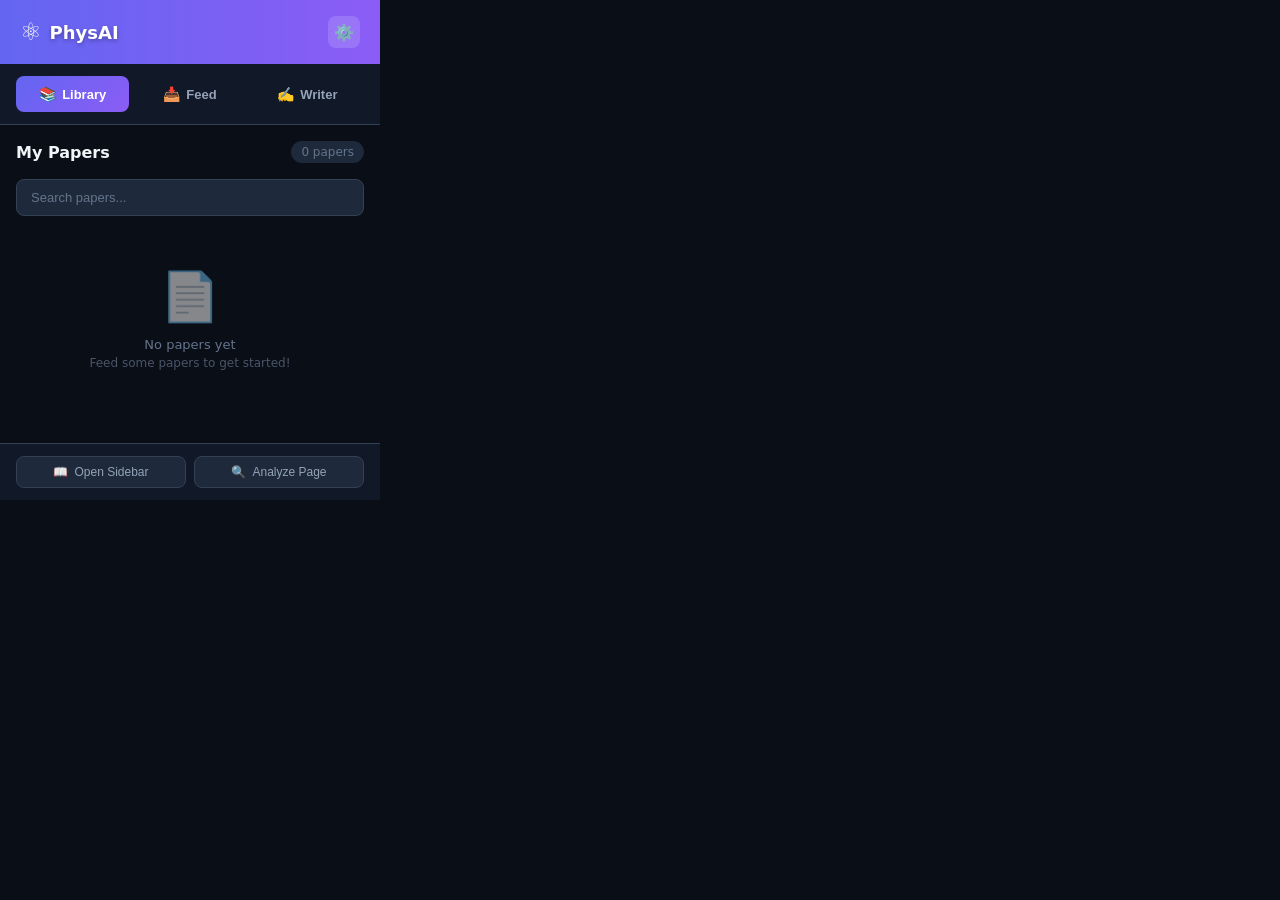
<file: PhysAI-Paper-Assistant/popup/index.html>
<!DOCTYPE html>
<html lang="en">
<head>
  <meta charset="UTF-8">
  <meta name="viewport" content="width=device-width, initial-scale=1.0">
  <title>PhysAI Paper Assistant</title>
  <link rel="stylesheet" href="styles.css">
</head>
<body>
  <div class="popup-container">
    <!-- Header -->
    <div class="popup-header">
      <div class="logo">
        <span class="logo-icon">⚛️</span>
        <span class="logo-text">PhysAI</span>
      </div>
      <button class="settings-btn" id="openSettings" title="Settings">⚙️</button>
    </div>

    <!-- Main Navigation -->
    <div class="nav-tabs">
      <button class="nav-tab active" data-panel="library">
        <span class="tab-icon">📚</span>
        <span>Library</span>
      </button>
      <button class="nav-tab" data-panel="feed">
        <span class="tab-icon">📥</span>
        <span>Feed</span>
      </button>
      <button class="nav-tab" data-panel="writer">
        <span class="tab-icon">✍️</span>
        <span>Writer</span>
      </button>
    </div>

    <!-- Library Panel -->
    <div class="panel active" id="library-panel">
      <div class="panel-header">
        <h2>My Papers</h2>
        <span class="paper-count" id="paperCount">0 papers</span>
      </div>
      <div class="search-box">
        <input type="text" id="searchPapers" placeholder="Search papers...">
      </div>
      <div class="papers-list" id="papersList">
        <div class="empty-state">
          <span class="empty-icon">📄</span>
          <p>No papers yet</p>
          <p class="hint">Feed some papers to get started!</p>
        </div>
      </div>
    </div>

    <!-- Feed Panel -->
    <div class="panel" id="feed-panel">
      <div class="panel-header">
        <h2>Feed Paper</h2>
      </div>
      <div class="drop-zone" id="dropZone">
        <div class="drop-icon">📄</div>
        <p>Drag & Drop PDF</p>
        <p class="hint">or click to select</p>
        <input type="file" id="fileInput" accept=".pdf" hidden>
      </div>
      <div class="feed-progress hidden" id="feedProgress">
        <div class="progress-bar">
          <div class="progress-fill" id="progressFill"></div>
        </div>
        <p class="progress-text" id="progressText">Processing...</p>
      </div>
      <div class="feed-status" id="feedStatus"></div>
    </div>

    <!-- Writer Panel -->
    <div class="panel" id="writer-panel">
      <div class="panel-header">
        <h2>AI Writer</h2>
      </div>
      <div class="writer-input">
        <textarea id="writerText" placeholder="Enter your paper topic, abstract, or draft..."></textarea>
      </div>
      <div class="writer-options">
        <label class="checkbox-label">
          <input type="checkbox" id="useReferences">
          <span>Use library papers as references</span>
        </label>
      </div>
      <div class="writer-actions">
        <button class="btn primary" id="generateLatex">
          <span>📝</span> Generate LaTeX
        </button>
        <button class="btn secondary" id="generateFigure">
          <span>📊</span> Generate Figure
        </button>
      </div>
      <div class="writer-output hidden" id="writerOutput">
        <div class="output-header">
          <h3>Output</h3>
          <div class="output-actions">
            <button class="icon-btn" id="copyOutput" title="Copy">📋</button>
            <button class="icon-btn" id="downloadOutput" title="Download">⬇️</button>
          </div>
        </div>
        <pre id="outputContent"></pre>
      </div>
    </div>

    <!-- Footer -->
    <div class="popup-footer">
      <button class="footer-btn" id="openSidebar">
        <span>📖</span> Open Sidebar
      </button>
      <button class="footer-btn" id="openOnPaper">
        <span>🔍</span> Analyze Page
      </button>
    </div>
  </div>

  <script src="popup.js"></script>
</body>
</html>
</file>
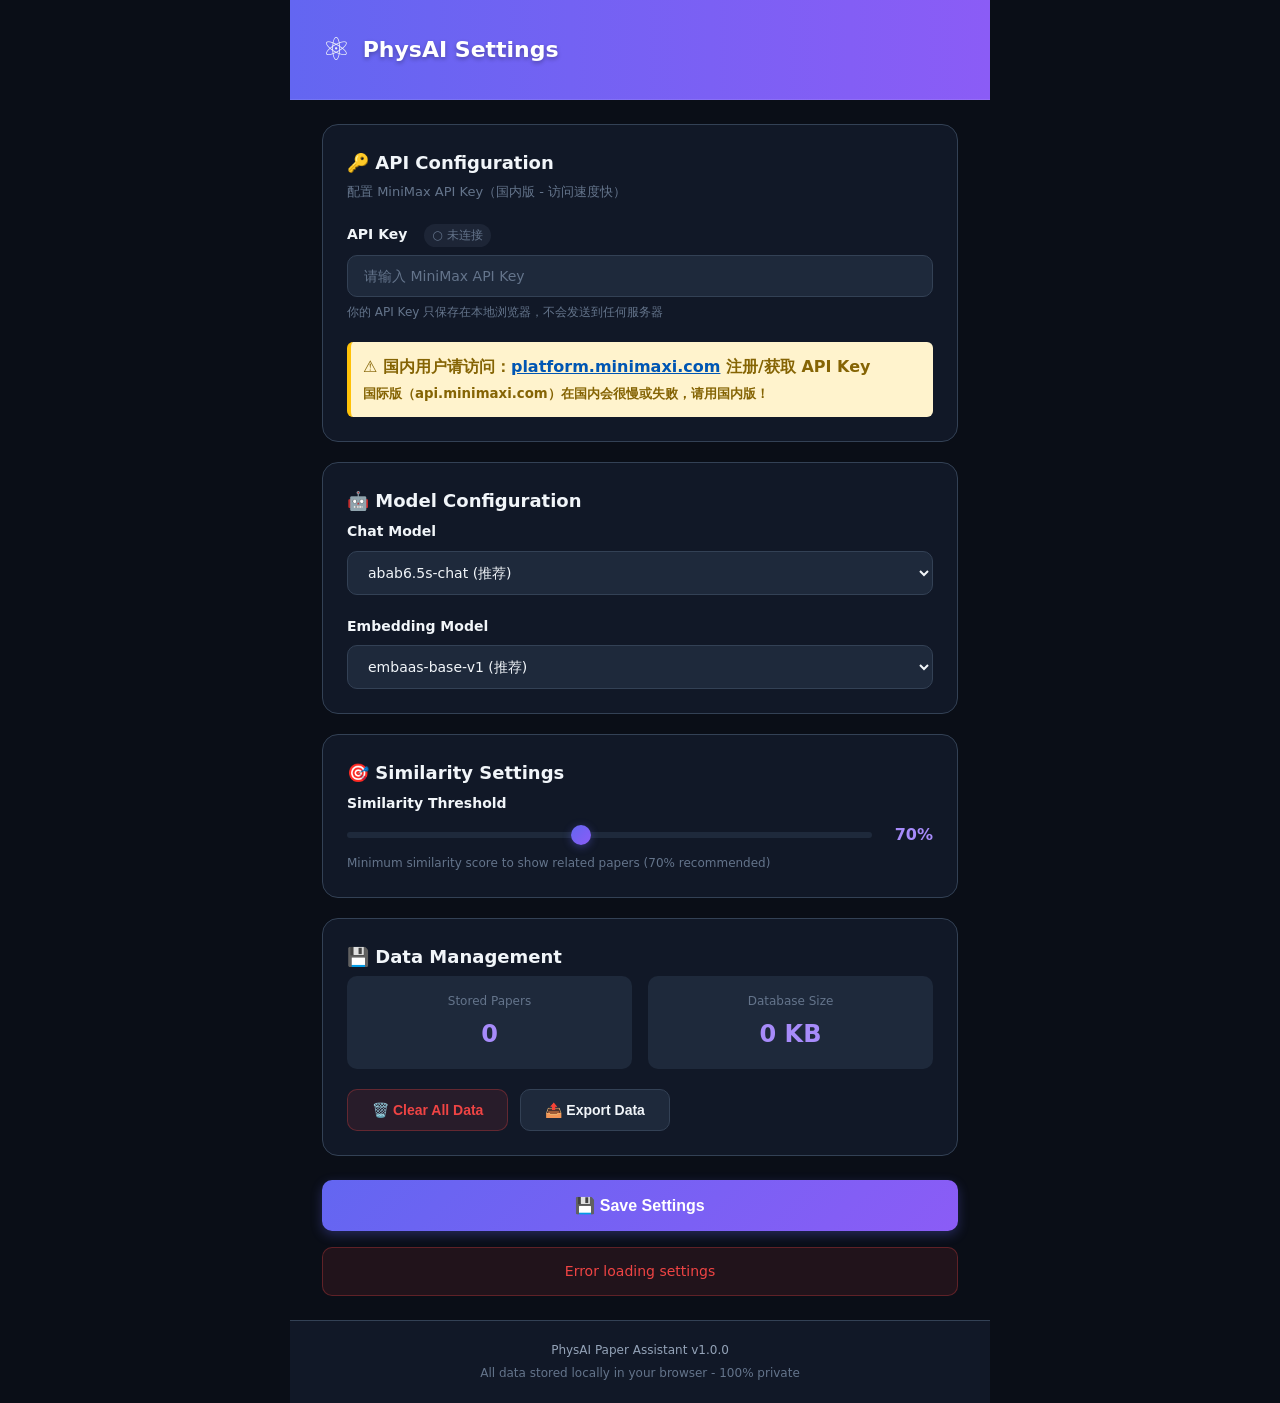
<file: PhysAI-Paper-Assistant/settings/index.html>
<!DOCTYPE html>
<html lang="en">
<head>
  <meta charset="UTF-8">
  <meta name="viewport" content="width=device-width, initial-scale=1.0">
  <title>PhysAI Paper Assistant - Settings</title>
  <link rel="stylesheet" href="styles.css">
</head>
<body>
  <div class="settings-container">
    <!-- Header -->
    <div class="settings-header">
      <div class="logo">
        <span class="logo-icon">⚛️</span>
        <span class="logo-text">PhysAI Settings</span>
      </div>
    </div>

    <!-- Main Content -->
    <div class="settings-content">
      <!-- API Configuration -->
      <section class="settings-section">
        <h2>🔑 API Configuration</h2>
        <p class="section-desc">配置 MiniMax API Key（国内版 - 访问速度快）</p>
        
        <div class="form-group">
          <label for="apiKey">
            API Key 
            <span id="connectionStatus" class="connection-status disconnected">○ 未连接</span>
          </label>
          <input type="password" id="apiKey" placeholder="请输入 MiniMax API Key">
          <span class="hint">你的 API Key 只保存在本地浏览器，不会发送到任何服务器</span>
        </div>

        <!-- 国内版提示 -->
        <div class="form-group" style="margin-top: 16px; padding: 12px; background: #fff3cd; border-radius: 6px; border-left: 4px solid #ffc107;">
          <p style="margin: 0; color: #856404; font-weight: bold;">
            ⚠️ 国内用户请访问：<a href="https://platform.minimaxi.com" target="_blank" style="color: #0056b3;">platform.minimaxi.com</a> 注册/获取 API Key<br>
            <small>国际版（api.minimaxi.com）在国内会很慢或失败，请用国内版！</small>
          </p>
        </div>
      </section>

      <!-- Model Configuration -->
      <section class="settings-section">
        <h2>🤖 Model Configuration</h2>
        
        <div class="form-group">
          <label for="chatModel">Chat Model</label>
          <select id="chatModel">
            <option value="abab6.5s-chat">abab6.5s-chat (推荐)</option>
            <option value="abab6.5g-chat">abab6.5g-chat</option>
          </select>
        </div>

        <div class="form-group">
          <label for="embeddingModel">Embedding Model</label>
          <select id="embeddingModel">
            <option value="embaas-base-v1" selected>embaas-base-v1 (推荐)</option>
            <option value="embaas-large-v1">embaas-large-v1</option>
          </select>
        </div>
      </section>

      <!-- Similarity Settings -->
      <section class="settings-section">
        <h2>🎯 Similarity Settings</h2>
        
        <div class="form-group">
          <label for="similarityThreshold">Similarity Threshold</label>
          <div class="slider-group">
            <input type="range" id="similarityThreshold" min="50" max="95" value="70">
            <span id="thresholdValue">70%</span>
          </div>
          <span class="hint">Minimum similarity score to show related papers (70% recommended)</span>
        </div>
      </section>

      <!-- Data Management -->
      <section class="settings-section">
        <h2>💾 Data Management</h2>
        
        <div class="data-stats">
          <div class="stat-item">
            <span class="stat-label">Stored Papers</span>
            <span class="stat-value" id="paperCount">0</span>
          </div>
          <div class="stat-item">
            <span class="stat-label">Database Size</span>
            <span class="stat-value" id="dbSize">0 KB</span>
          </div>
        </div>

        <div class="button-group">
          <button class="btn danger" id="clearData">
            🗑️ Clear All Data
          </button>
          <button class="btn secondary" id="exportData">
            📤 Export Data
          </button>
        </div>
      </section>

      <!-- Save Button -->
      <div class="settings-actions">
        <button class="btn primary" id="saveSettings">
          💾 Save Settings
        </button>
      </div>

      <!-- Status Message -->
      <div class="status-message" id="statusMessage"></div>
    </div>

    <!-- Footer -->
    <div class="settings-footer">
      <p>PhysAI Paper Assistant v1.0.0</p>
      <p>All data stored locally in your browser - 100% private</p>
    </div>
  </div>

  <script src="settings.js"></script>
</body>
</html>
</file>
<file: PhysAI-Paper-Assistant/popup/styles.css>
/**
 * PhysAI Paper Assistant - Popup Styles
 * Dark physics theme with deep blue and purple
 */

* {
  margin: 0;
  padding: 0;
  box-sizing: border-box;
}

:root {
  --bg-primary: #0a0e17;
  --bg-secondary: #111827;
  --bg-tertiary: #1e293b;
  --accent-primary: #6366f1;
  --accent-secondary: #8b5cf6;
  --accent-glow: #a78bfa;
  --text-primary: #f1f5f9;
  --text-secondary: #94a3b8;
  --text-muted: #64748b;
  --border: #334155;
  --success: #10b981;
  --error: #ef4444;
  --warning: #f59e0b;
}

body {
  font-family: 'Segoe UI', system-ui, -apple-system, sans-serif;
  background: var(--bg-primary);
  color: var(--text-primary);
  width: 380px;
  min-height: 500px;
}

.popup-container {
  display: flex;
  flex-direction: column;
  min-height: 500px;
}

/* Header */
.popup-header {
  display: flex;
  justify-content: space-between;
  align-items: center;
  padding: 16px 20px;
  background: linear-gradient(90deg, var(--accent-primary) 0%, var(--accent-secondary) 100%);
}

.logo {
  display: flex;
  align-items: center;
  gap: 8px;
}

.logo-icon {
  font-size: 24px;
}

.logo-text {
  font-size: 18px;
  font-weight: 700;
  color: white;
  text-shadow: 0 2px 4px rgba(0, 0, 0, 0.3);
}

.settings-btn {
  background: rgba(255, 255, 255, 0.15);
  border: none;
  color: white;
  width: 32px;
  height: 32px;
  border-radius: 8px;
  font-size: 16px;
  cursor: pointer;
  transition: all 0.2s;
}

.settings-btn:hover {
  background: rgba(255, 255, 255, 0.25);
}

/* Navigation Tabs */
.nav-tabs {
  display: flex;
  gap: 4px;
  padding: 12px 16px;
  background: var(--bg-secondary);
  border-bottom: 1px solid var(--border);
}

.nav-tab {
  flex: 1;
  display: flex;
  align-items: center;
  justify-content: center;
  gap: 6px;
  padding: 10px 12px;
  background: transparent;
  border: none;
  color: var(--text-secondary);
  font-size: 13px;
  font-weight: 600;
  cursor: pointer;
  border-radius: 8px;
  transition: all 0.2s;
}

.nav-tab:hover {
  color: var(--text-primary);
  background: rgba(99, 102, 241, 0.1);
}

.nav-tab.active {
  background: linear-gradient(135deg, var(--accent-primary) 0%, var(--accent-secondary) 100%);
  color: white;
}

.tab-icon {
  font-size: 14px;
}

/* Panels */
.panel {
  display: none;
  flex-direction: column;
  flex: 1;
  padding: 16px;
}

.panel.active {
  display: flex;
}

.panel-header {
  display: flex;
  justify-content: space-between;
  align-items: center;
  margin-bottom: 16px;
}

.panel-header h2 {
  font-size: 16px;
  font-weight: 600;
  color: var(--text-primary);
}

.paper-count {
  font-size: 12px;
  color: var(--text-muted);
  background: var(--bg-tertiary);
  padding: 4px 10px;
  border-radius: 12px;
}

/* Search Box */
.search-box {
  margin-bottom: 12px;
}

.search-box input {
  width: 100%;
  padding: 10px 14px;
  background: var(--bg-tertiary);
  border: 1px solid var(--border);
  border-radius: 8px;
  color: var(--text-primary);
  font-size: 13px;
  transition: border-color 0.2s;
}

.search-box input:focus {
  outline: none;
  border-color: var(--accent-primary);
}

.search-box input::placeholder {
  color: var(--text-muted);
}

/* Papers List */
.papers-list {
  flex: 1;
  overflow-y: auto;
  max-height: 340px;
}

.paper-item {
  background: var(--bg-tertiary);
  border: 1px solid var(--border);
  border-radius: 10px;
  padding: 12px;
  margin-bottom: 8px;
  cursor: pointer;
  transition: all 0.2s;
}

.paper-item:hover {
  border-color: var(--accent-primary);
  transform: translateY(-1px);
}

.paper-item-title {
  font-size: 13px;
  font-weight: 600;
  color: var(--text-primary);
  margin-bottom: 4px;
  line-height: 1.3;
}

.paper-item-authors {
  font-size: 11px;
  color: var(--text-secondary);
  margin-bottom: 8px;
}

.paper-item-actions {
  display: flex;
  gap: 6px;
}

.paper-item-actions button,
.paper-item-actions a {
  padding: 4px 8px;
  font-size: 11px;
}

/* Empty State */
.empty-state {
  text-align: center;
  padding: 40px 20px;
  color: var(--text-muted);
}

.empty-icon {
  font-size: 48px;
  display: block;
  margin-bottom: 12px;
  opacity: 0.5;
}

.empty-state p {
  font-size: 13px;
  margin-bottom: 4px;
}

.empty-state .hint {
  font-size: 12px;
  opacity: 0.7;
}

/* Drop Zone */
.drop-zone {
  border: 2px dashed var(--border);
  border-radius: 12px;
  padding: 40px 20px;
  text-align: center;
  cursor: pointer;
  transition: all 0.3s;
  background: var(--bg-tertiary);
}

.drop-zone:hover,
.drop-zone.dragover {
  border-color: var(--accent-primary);
  background: rgba(99, 102, 241, 0.1);
}

.drop-icon {
  font-size: 40px;
  margin-bottom: 8px;
}

.drop-zone p {
  color: var(--text-primary);
  font-size: 14px;
}

.drop-zone .hint {
  color: var(--text-muted);
  font-size: 12px;
  margin-top: 4px;
}

/* Progress Bar */
.feed-progress {
  margin-top: 16px;
  padding: 16px;
  background: var(--bg-tertiary);
  border-radius: 10px;
}

.progress-bar {
  height: 6px;
  background: var(--bg-primary);
  border-radius: 3px;
  overflow: hidden;
}

.progress-fill {
  height: 100%;
  background: linear-gradient(90deg, var(--accent-primary) 0%, var(--accent-secondary) 100%);
  border-radius: 3px;
  transition: width 0.3s ease;
  width: 0%;
}

.progress-text {
  color: var(--text-secondary);
  font-size: 12px;
  margin-top: 8px;
  text-align: center;
}

/* Status */
.feed-status {
  margin-top: 12px;
}

.feed-status .success {
  color: var(--success);
  font-size: 13px;
  padding: 10px;
  background: rgba(16, 185, 129, 0.1);
  border-radius: 8px;
}

.feed-status .error {
  color: var(--error);
  font-size: 13px;
  padding: 10px;
  background: rgba(239, 68, 68, 0.1);
  border-radius: 8px;
}

/* Writer */
.writer-input {
  margin-bottom: 12px;
}

.writer-input textarea {
  width: 100%;
  min-height: 120px;
  padding: 12px;
  background: var(--bg-tertiary);
  border: 1px solid var(--border);
  border-radius: 8px;
  color: var(--text-primary);
  font-size: 13px;
  font-family: inherit;
  resize: vertical;
}

.writer-input textarea:focus {
  outline: none;
  border-color: var(--accent-primary);
}

.writer-input textarea::placeholder {
  color: var(--text-muted);
}

.writer-options {
  margin-bottom: 12px;
}

.checkbox-label {
  display: flex;
  align-items: center;
  gap: 8px;
  color: var(--text-secondary);
  font-size: 12px;
  cursor: pointer;
}

.checkbox-label input {
  accent-color: var(--accent-primary);
  width: 14px;
  height: 14px;
}

.writer-actions {
  display: flex;
  gap: 8px;
  margin-bottom: 12px;
}

.btn {
  flex: 1;
  display: flex;
  align-items: center;
  justify-content: center;
  gap: 6px;
  padding: 10px 14px;
  border: none;
  border-radius: 8px;
  font-size: 13px;
  font-weight: 600;
  cursor: pointer;
  transition: all 0.2s;
}

.btn.primary {
  background: linear-gradient(135deg, var(--accent-primary) 0%, var(--accent-secondary) 100%);
  color: white;
}

.btn.primary:hover {
  transform: translateY(-1px);
  box-shadow: 0 4px 12px rgba(99, 102, 241, 0.3);
}

.btn.secondary {
  background: var(--bg-tertiary);
  color: var(--text-primary);
  border: 1px solid var(--border);
}

.btn.secondary:hover {
  border-color: var(--accent-primary);
}

/* Writer Output */
.writer-output {
  background: var(--bg-tertiary);
  border: 1px solid var(--border);
  border-radius: 10px;
  padding: 12px;
}

.output-header {
  display: flex;
  justify-content: space-between;
  align-items: center;
  margin-bottom: 8px;
}

.output-header h3 {
  font-size: 13px;
  font-weight: 600;
}

.output-actions {
  display: flex;
  gap: 4px;
}

.icon-btn {
  background: var(--bg-secondary);
  border: 1px solid var(--border);
  border-radius: 6px;
  padding: 6px 8px;
  font-size: 12px;
  cursor: pointer;
  transition: all 0.2s;
}

.icon-btn:hover {
  border-color: var(--accent-primary);
  background: rgba(99, 102, 241, 0.1);
}

.writer-output pre {
  background: var(--bg-primary);
  border-radius: 6px;
  padding: 10px;
  color: var(--text-secondary);
  font-size: 11px;
  max-height: 150px;
  overflow-y: auto;
  white-space: pre-wrap;
  word-wrap: break-word;
}

/* Footer */
.popup-footer {
  display: flex;
  gap: 8px;
  padding: 12px 16px;
  background: var(--bg-secondary);
  border-top: 1px solid var(--border);
}

.footer-btn {
  flex: 1;
  display: flex;
  align-items: center;
  justify-content: center;
  gap: 6px;
  padding: 8px 12px;
  background: var(--bg-tertiary);
  border: 1px solid var(--border);
  border-radius: 8px;
  color: var(--text-secondary);
  font-size: 12px;
  cursor: pointer;
  transition: all 0.2s;
}

.footer-btn:hover {
  border-color: var(--accent-primary);
  color: var(--text-primary);
}

/* Utility */
.hidden {
  display: none !important;
}
</file>
<file: PhysAI-Paper-Assistant/settings/styles.css>
/**
 * PhysAI Paper Assistant - Settings Page Styles
 * Dark physics theme with deep blue and purple
 */

* {
  margin: 0;
  padding: 0;
  box-sizing: border-box;
}

:root {
  --bg-primary: #0a0e17;
  --bg-secondary: #111827;
  --bg-tertiary: #1e293b;
  --accent-primary: #6366f1;
  --accent-secondary: #8b5cf6;
  --accent-glow: #a78bfa;
  --text-primary: #f1f5f9;
  --text-secondary: #94a3b8;
  --text-muted: #64748b;
  --border: #334155;
  --success: #10b981;
  --error: #ef4444;
  --warning: #f59e0b;
}

body {
  font-family: 'Segoe UI', system-ui, -apple-system, sans-serif;
  background: var(--bg-primary);
  color: var(--text-primary);
  min-height: 100vh;
  line-height: 1.6;
}

.settings-container {
  max-width: 700px;
  margin: 0 auto;
  min-height: 100vh;
  display: flex;
  flex-direction: column;
}

/* Header */
.settings-header {
  display: flex;
  justify-content: space-between;
  align-items: center;
  padding: 24px 32px;
  background: linear-gradient(90deg, var(--accent-primary) 0%, var(--accent-secondary) 100%);
  border-bottom: 1px solid rgba(255, 255, 255, 0.1);
}

.logo {
  display: flex;
  align-items: center;
  gap: 12px;
}

.logo-icon {
  font-size: 32px;
}

.logo-text {
  font-size: 22px;
  font-weight: 700;
  color: white;
  text-shadow: 0 2px 4px rgba(0, 0, 0, 0.3);
}

/* Main Content */
.settings-content {
  flex: 1;
  padding: 24px 32px;
}

/* Sections */
.settings-section {
  background: var(--bg-secondary);
  border: 1px solid var(--border);
  border-radius: 16px;
  padding: 24px;
  margin-bottom: 20px;
}

.settings-section h2 {
  font-size: 18px;
  font-weight: 600;
  color: var(--text-primary);
  margin-bottom: 4px;
}

.section-desc {
  font-size: 13px;
  color: var(--text-muted);
  margin-bottom: 20px;
}

/* Form Groups */
.form-group {
  margin-bottom: 20px;
}

.form-group:last-child {
  margin-bottom: 0;
}

.form-group label {
  display: block;
  font-size: 14px;
  font-weight: 600;
  color: var(--text-primary);
  margin-bottom: 8px;
}

.form-group input[type="text"],
.form-group input[type="password"],
.form-group select {
  width: 100%;
  padding: 12px 16px;
  background: var(--bg-tertiary);
  border: 1px solid var(--border);
  border-radius: 10px;
  color: var(--text-primary);
  font-size: 14px;
  font-family: inherit;
  transition: border-color 0.2s;
}

.form-group input:focus,
.form-group select:focus {
  outline: none;
  border-color: var(--accent-primary);
  box-shadow: 0 0 0 3px rgba(99, 102, 241, 0.1);
}

.form-group input::placeholder {
  color: var(--text-muted);
}

.form-group select {
  cursor: pointer;
}

.form-group select optgroup {
  color: var(--text-muted);
  font-weight: 600;
}

.hint {
  display: block;
  font-size: 12px;
  color: var(--text-muted);
  margin-top: 6px;
}

/* Slider */
.slider-group {
  display: flex;
  align-items: center;
  gap: 16px;
}

.slider-group input[type="range"] {
  flex: 1;
  height: 6px;
  -webkit-appearance: none;
  appearance: none;
  background: var(--bg-tertiary);
  border-radius: 3px;
  outline: none;
}

.slider-group input[type="range"]::-webkit-slider-thumb {
  -webkit-appearance: none;
  appearance: none;
  width: 20px;
  height: 20px;
  background: linear-gradient(135deg, var(--accent-primary) 0%, var(--accent-secondary) 100%);
  border-radius: 50%;
  cursor: pointer;
  box-shadow: 0 2px 8px rgba(99, 102, 241, 0.4);
}

.slider-group span {
  min-width: 45px;
  text-align: right;
  font-weight: 600;
  color: var(--accent-glow);
}

/* Data Stats */
.data-stats {
  display: grid;
  grid-template-columns: repeat(2, 1fr);
  gap: 16px;
  margin-bottom: 20px;
}

.stat-item {
  background: var(--bg-tertiary);
  border-radius: 10px;
  padding: 16px;
  text-align: center;
}

.stat-label {
  display: block;
  font-size: 12px;
  color: var(--text-muted);
  margin-bottom: 4px;
}

.stat-value {
  font-size: 24px;
  font-weight: 700;
  color: var(--accent-glow);
}

/* Buttons */
.button-group {
  display: flex;
  gap: 12px;
  flex-wrap: wrap;
}

.btn {
  padding: 12px 24px;
  border: none;
  border-radius: 10px;
  font-size: 14px;
  font-weight: 600;
  cursor: pointer;
  transition: all 0.2s;
  display: inline-flex;
  align-items: center;
  gap: 8px;
}

.btn.primary {
  background: linear-gradient(135deg, var(--accent-primary) 0%, var(--accent-secondary) 100%);
  color: white;
  box-shadow: 0 4px 12px rgba(99, 102, 241, 0.3);
}

.btn.primary:hover {
  transform: translateY(-2px);
  box-shadow: 0 6px 20px rgba(99, 102, 241, 0.4);
}

.btn.secondary {
  background: var(--bg-tertiary);
  color: var(--text-primary);
  border: 1px solid var(--border);
}

.btn.secondary:hover {
  border-color: var(--accent-primary);
  background: rgba(99, 102, 241, 0.1);
}

.btn.danger {
  background: rgba(239, 68, 68, 0.1);
  color: var(--error);
  border: 1px solid rgba(239, 68, 68, 0.3);
}

.btn.danger:hover {
  background: rgba(239, 68, 68, 0.2);
}

/* Settings Actions */
.settings-actions {
  margin-top: 24px;
}

.settings-actions .btn {
  width: 100%;
  justify-content: center;
  padding: 16px 24px;
  font-size: 16px;
}

/* Status Message */
.status-message {
  margin-top: 16px;
  padding: 12px 16px;
  border-radius: 10px;
  font-size: 14px;
  text-align: center;
  display: none;
}

.status-message.success {
  display: block;
  background: rgba(16, 185, 129, 0.1);
  color: var(--success);
  border: 1px solid rgba(16, 185, 129, 0.3);
}

.status-message.error {
  display: block;
  background: rgba(239, 68, 68, 0.1);
  color: var(--error);
  border: 1px solid rgba(239, 68, 68, 0.3);
}

/* Footer */
.settings-footer {
  padding: 20px 32px;
  background: var(--bg-secondary);
  border-top: 1px solid var(--border);
  text-align: center;
}

.settings-footer p {
  font-size: 12px;
  color: var(--text-muted);
}

.settings-footer p:first-child {
  margin-bottom: 4px;
  color: var(--text-secondary);
}

/* Connection Status */
.connection-status {
  display: inline-block;
  font-size: 12px;
  font-weight: 500;
  margin-left: 12px;
  padding: 2px 8px;
  border-radius: 12px;
  transition: all 0.3s ease;
}

.connection-status.connected {
  background: rgba(16, 185, 129, 0.15);
  color: var(--success);
}

.connection-status.disconnected {
  background: rgba(100, 116, 139, 0.15);
  color: var(--text-muted);
}

/* Button Loading State */
.btn.primary:disabled {
  opacity: 0.7;
  cursor: not-allowed;
  transform: none !important;
}

.btn.primary:disabled:hover {
  box-shadow: 0 4px 12px rgba(99, 102, 241, 0.3);
}

/* Spinner */
.spinner {
  display: inline-block;
  width: 16px;
  height: 16px;
  border: 2px solid rgba(255, 255, 255, 0.3);
  border-top-color: white;
  border-radius: 50%;
  animation: spin 0.8s linear infinite;
  margin-right: 8px;
}

@keyframes spin {
  to { transform: rotate(360deg); }
}

/* Input Error State */
.form-group input.error {
  border-color: var(--error) !important;
  animation: shake 0.3s ease-in-out;
}

@keyframes shake {
  0%, 100% { transform: translateX(0); }
  25% { transform: translateX(-5px); }
  75% { transform: translateX(5px); }
}

/* Error Message */
.error-message {
  color: var(--error);
  font-size: 12px;
  margin-top: 6px;
  padding: 8px 12px;
  background: rgba(239, 68, 68, 0.1);
  border-radius: 6px;
  border-left: 3px solid var(--error);
}

/* Loading Status Message */
.status-message.loading {
  display: block;
  background: rgba(99, 102, 241, 0.1);
  color: var(--accent-glow);
  border: 1px solid rgba(99, 102, 241, 0.3);
}

/* Warning Status Message */
.status-message.warning {
  display: block;
  background: rgba(245, 158, 11, 0.1);
  color: var(--warning);
  border: 1px solid rgba(245, 158, 11, 0.3);
}
</file>
